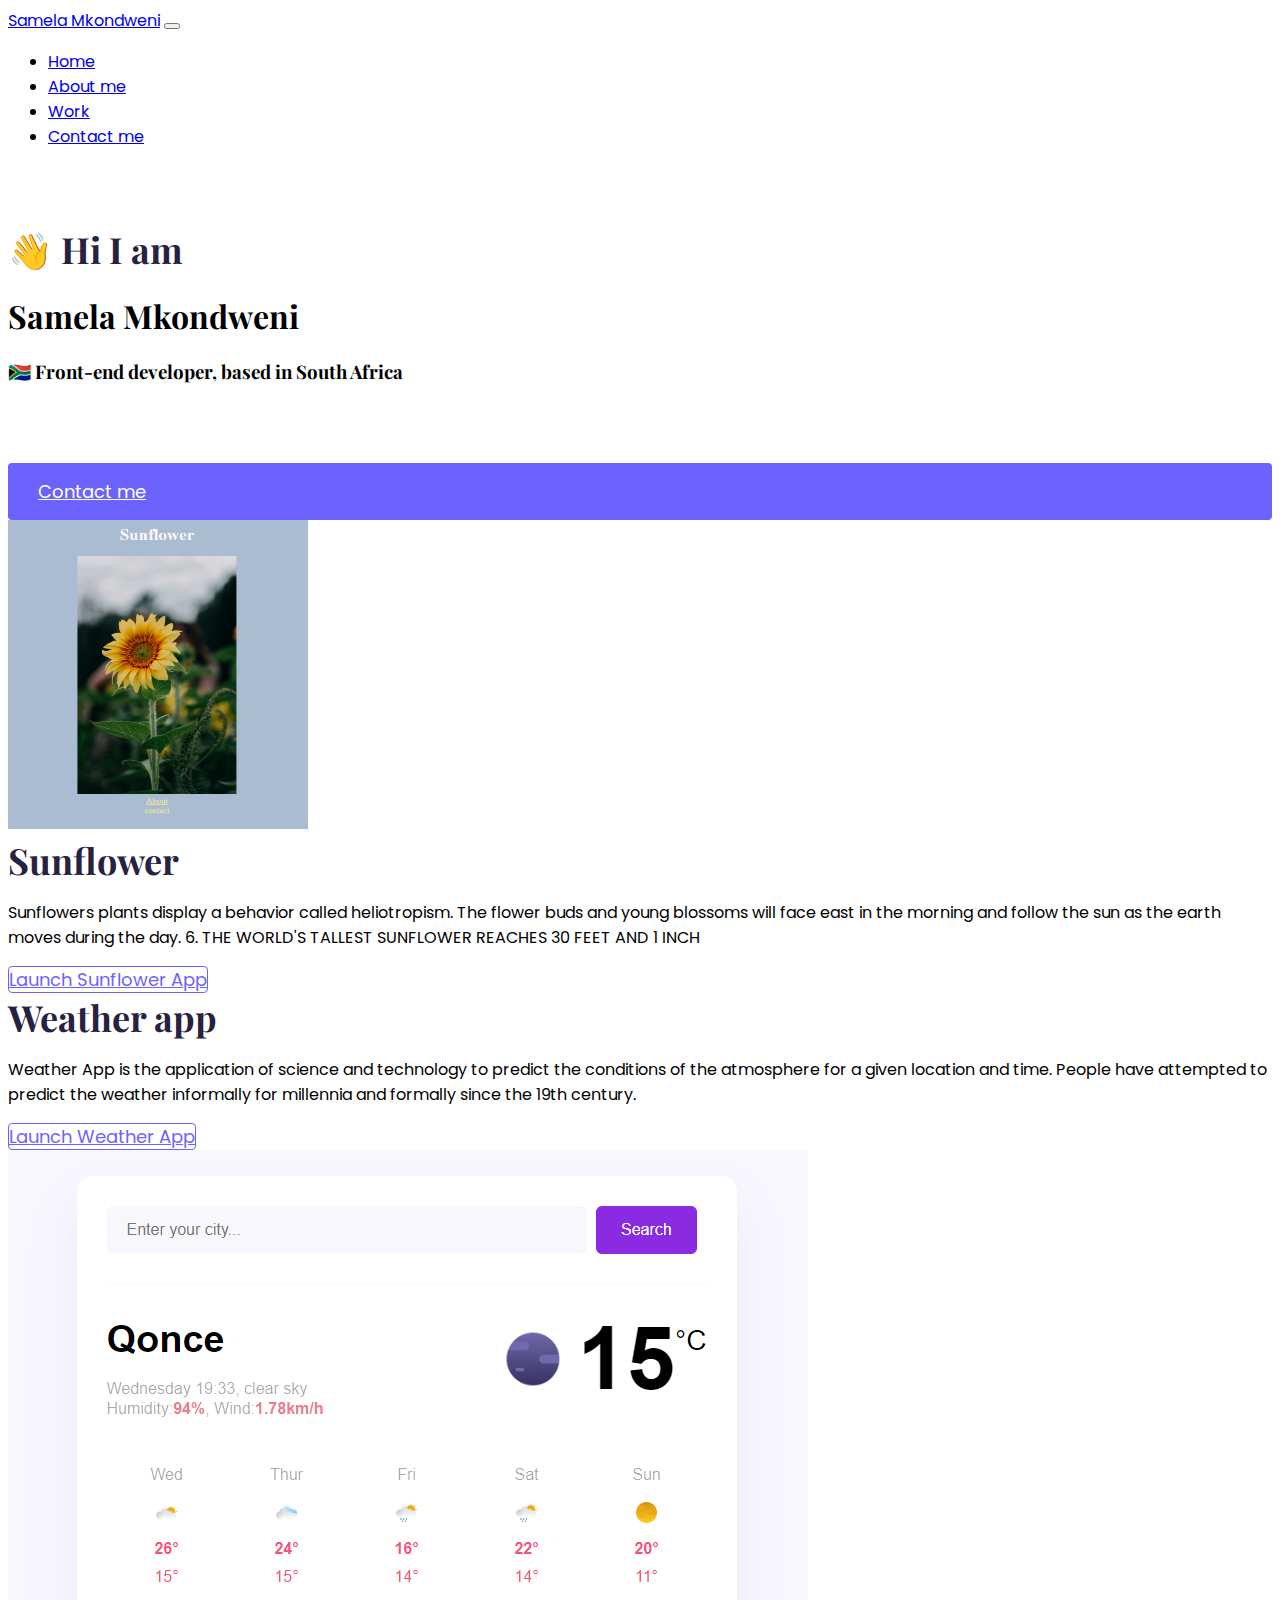
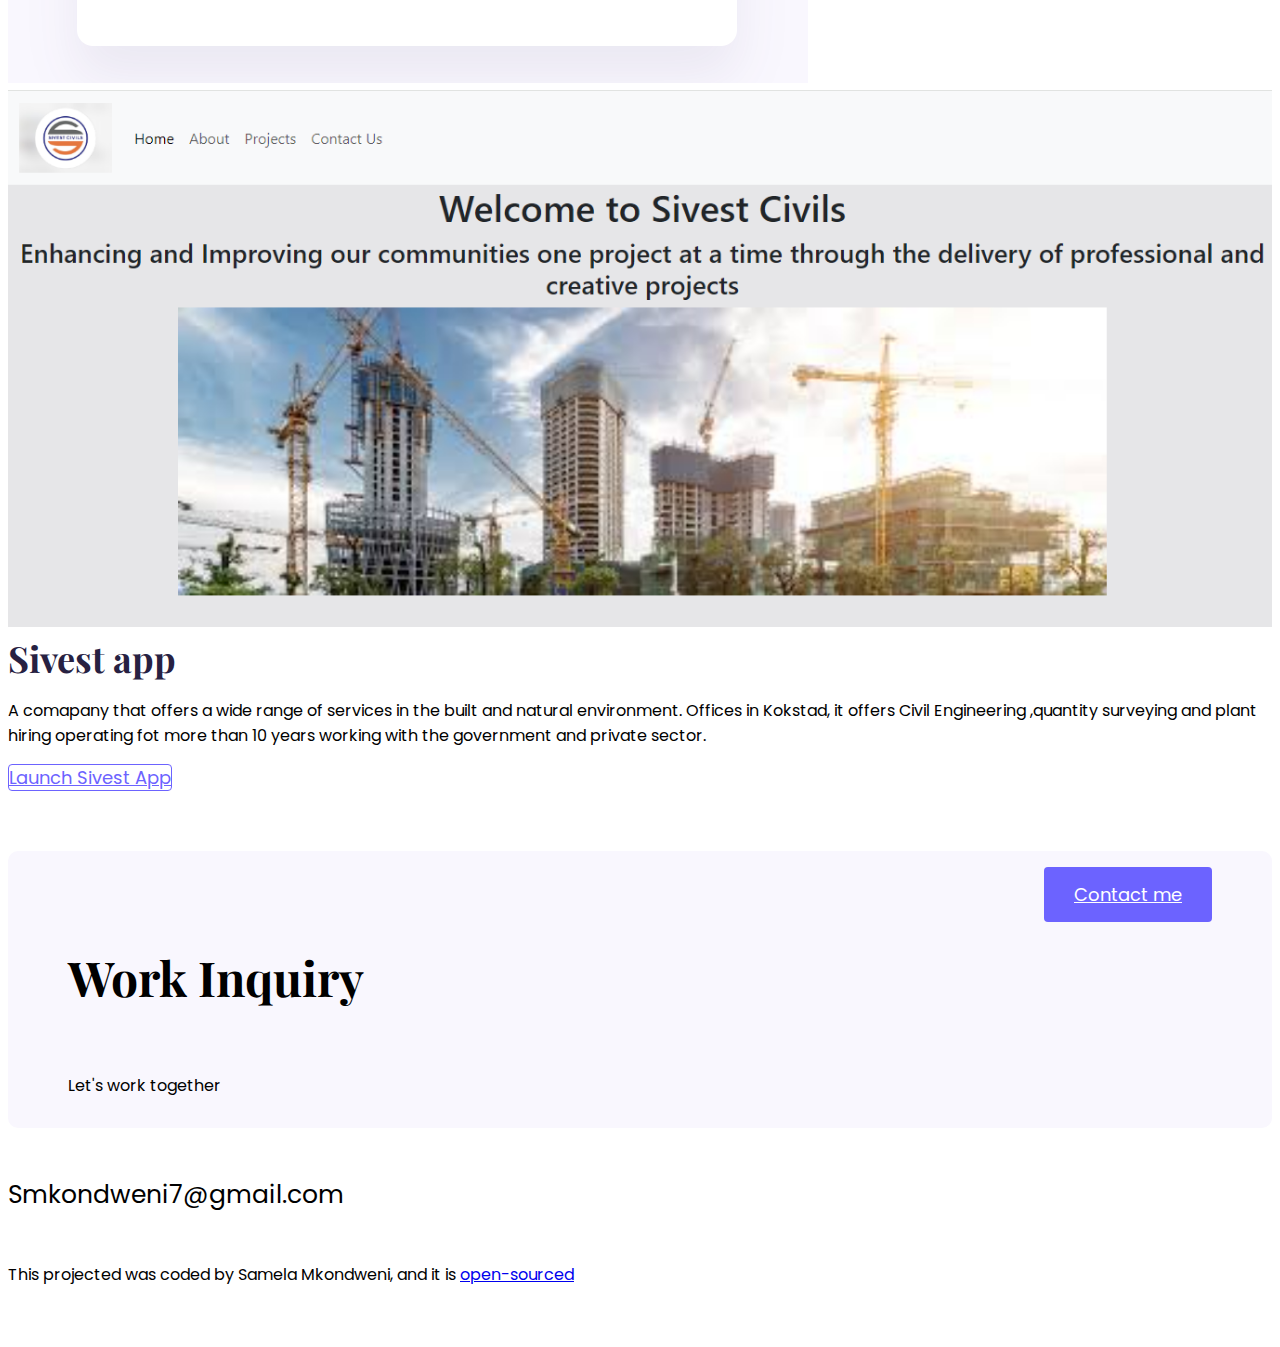
<file: index.html>
<!DOCTYPE html>
<html lang="en">

<head>
    <meta charset="UTF-8" />
    <meta http-equiv="X-UA-Compatible" content="IE=edge" />
    <meta name="viewport" content="width=device-width, initial-scale=1.0" />
    <meta name="description"
        content="Samela Mkondweni is a front-end developer based in South Africa, check out his projects and contact him for job inquiries" />
    <title>Front-end developer - Samela Mkondweni</title>
    <link href="https://cdn.jsdelivr.net/npm/bootstrap@5.0.0-beta2/dist/css/bootstrap.min.css" rel="stylesheet"
        integrity="sha384-BmbxuPwQa2lc/FVzBcNJ7UAyJxM6wuqIj61tLrc4wSX0szH/Ev+nYRRuWlolflfl" crossorigin="anonymous" />
        <link
            href="https://fonts.googleapis.com/css2?family=Playfair+Display:wght@700&family=Poppins:wght@500;700&display=swap"
            rel="stylesheet">
    <script src="https://cdn.jsdelivr.net/npm/bootstrap@5.0.0-beta2/dist/js/bootstrap.bundle.min.js"
        integrity="sha384-b5kHyXgcpbZJO/tY9Ul7kGkf1S0CWuKcCD38l8YkeH8z8QjE0GmW1gYU5S9FOnJ0"
        crossorigin="anonymous"></script>
    <link rel="stylesheet" href="/src/styles.css" />
</head>

<body>
    <nav class="navbar navbar-expand-lg navbar-light bg-light fixed-top">
        <div class="container">
            <a class="navbar-brand" href="/" title="Homepage">Samela Mkondweni</a>
            <button class="navbar-toggler" type="button" data-bs-toggle="collapse" data-bs-target="#navbarNav"
                aria-controls="navbarNav" aria-expanded="false" aria-label="Toggle navigation">
                <span class="navbar-toggler-icon"></span>
            </button>
            <div class="collapse navbar-collapse" id="navbarNav">
                <ul class="navbar-nav">
                    <li class="nav-item">
                        <a class="nav-link active" aria-current="page" href="/" tilte="Homepage">Home</a>
                    </li>
                    <li class="nav-item">
                        <a class="nav-link" href="/about.html" title="About Matt Delac">About me</a>
                    </li>
                    <li class="nav-item">
                        <a class="nav-link" href="/work.html" title="About Matt Delac">Work</a>
                    </li>
                    <li class="nav-item">
                        <a class="nav-link" href="/contact.html" title="Contact Matt Delac">Contact me</a>
                    </li>
                </ul>
            </div>
        </div>
    </nav>
    <div class="hero">
    <h2 class="text-center">👋 Hi I am</h2>
    <h1 class="text-center">Samela Mkondweni</h1>
    <h3 class="text-center">🇿🇦 Front-end developer, based in South Africa</h3>
    </div>
    <div>
        <a href="/contact.html" class="btn btn-branding d-block justify-content-center d-md-flex" title="Contact Samela Mkondweni">Contact me</a>
    </div>
    <div class="container ">
        <div class="row">
            <div class="col-sm-6">
                <img src="/images/sunflower.png" alt="Yoga project " class="img-fluid rounded d-none d-sm-block" width="300px"/>
            </div>
            <div class="col-sm-6">
                <h2 class="mb-3">Sunflower</h2>
                <p>
                    Sunflowers plants display a behavior called heliotropism. The flower buds and young blossoms will face east in the
                    morning and follow the sun as the earth moves during the day. 6. THE WORLD'S TALLEST SUNFLOWER REACHES 30 FEET AND 1
                    INCH
                </p>
                <div class="mt-5">
                    <a href="/work.html" class="btn btn-branding-outline" title="Sunflower project">Launch Sunflower App</a>
                </div>
            </div>
        </div>
        <div class="row mt-5">
            <div class="col-sm-6">
                <h2 class="mb-3">Weather app</h2>
                <p>
                Weather App is the application of science and technology to predict the conditions of the atmosphere for a given
                location and time. People have attempted to predict the weather informally for millennia and formally since the 19th
                century.
                </p>
                <div class="mt-5">
                    <a href="/work.html" class="btn btn-branding-outline" title="Weather project">Launch Weather App</a>
                </div>
            </div>
            <div class="col-sm-6">
                <img src="/images/weather.png" class="img-fluid rounded d-none d-sm-block" alt="Weather project" />
            </div>
        </div>
        <div class="row mt-5">
            <div class="col-sm-6">
                <img src="/images/sivest.png" class="img-fluid rounded d-none d-sm-block" alt="Sivest project" />
            </div>
            <div class="col-sm-6">
                <h2 class="mb-3">Sivest app</h2>
                <p>
                    A comapany that offers a wide range of services in the built and natural environment. Offices in Kokstad, it offers Civil Engineering ,quantity
                    surveying and plant hiring operating fot more than 10 years working with the government and private sector.
                </p>
                <div class="mt-5">
                    <a href="/work.html" class="btn btn-branding-outline" title="Weather project">Launch Sivest App</a>
                </div>
            </div>
        </div>
        <footer>
            <div class="contact-box d-flex justify-content-between mb-5 d-none d-md-flex">
                <div>
                <h4>
                    Work Inquiry
                </h4>
                <p class="text-muted ">
                    Let's work together 
                </p>
                </div>
                <div>
                <a href="/contact.html" class="btn btn-branding">
                    Contact me
                </a></div>
            </div>
            <div class="d-flex justify-content-center mb-5">
            <a href="smkondweni7@gmail.com" class="email-link" >Smkondweni7@gmail.com</a></div>
            <div class="social-links d-flex justify-content-center mb-5 ">
                <a href="https://www.github.com/samela1209" target="_blank" title="GitHub Profile">
                    <i class="fa-brands fa-instagram"></i></a>
                <a href="https://www.twitter.com/samelamkondweni" target="_blank" title="Twitter Profile">
                    <i class="fa-brands fa-twitter"></i></a>
                <a href="https://www.fa-instagram.com/samelamkondweni" target="_blank" title="Instagram Profile">
                    <i class="fa-brands fa-github"></i></a>
            </div>
        <p class="text-center mt-4">
            This projected was coded by Samela Mkondweni, and it is 
            <a href="https://github.com/Samela1209/About-page" target="_blank">
            open-sourced
            </a>
        </p>
        </footer>
    </div>
</body>

</html>
</file>
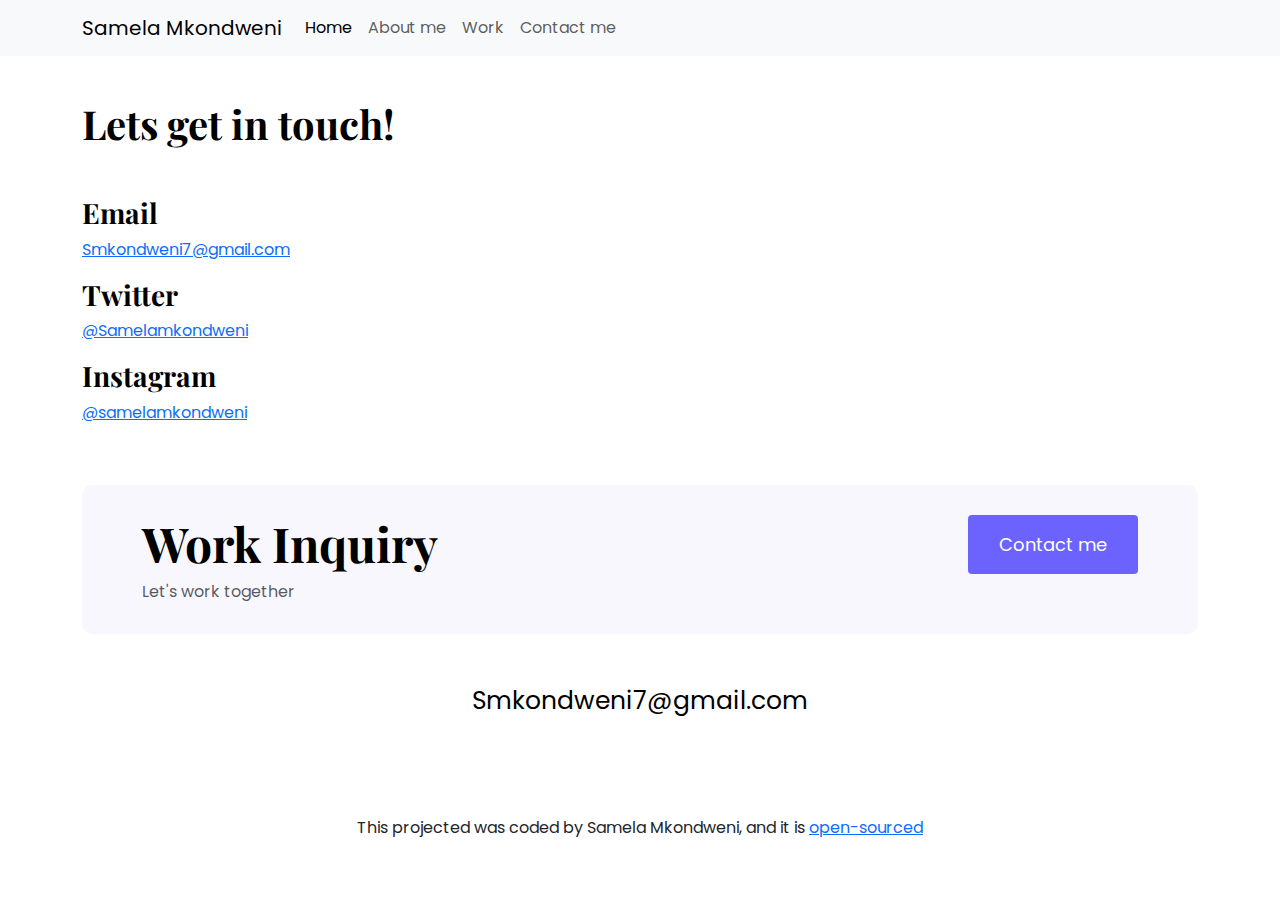
<file: contact.html>
<!DOCTYPE html>
<html lang="en">

<head>
    <meta charset="UTF-8">
    <meta name="viewport" content="width=device-width, initial-scale=1.0">
    <link href="https://cdn.jsdelivr.net/npm/bootstrap@5.3.3/dist/css/bootstrap.min.css" rel="stylesheet"
        integrity="sha384-QWTKZyjpPEjISv5WaRU9OFeRpok6YctnYmDr5pNlyT2bRjXh0JMhjY6hW+ALEwIH" crossorigin="anonymous">
    <script src="https://cdn.jsdelivr.net/npm/bootstrap@5.3.3/dist/js/bootstrap.bundle.min.js"
        integrity="sha384-YvpcrYf0tY3lHB60NNkmXc5s9fDVZLESaAA55NDzOxhy9GkcIdslK1eN7N6jIeHz"
        crossorigin="anonymous"></script>
<link href="https://fonts.googleapis.com/css2?family=Playfair+Display:wght@700&family=Poppins:wght@500;700&display=swap"
    rel="stylesheet">
    <link rel="stylesheet" href="/src/styles.css" />
    <title>Document</title>
</head>

<body>
    <nav class="navbar navbar-expand-lg navbar-light bg-light fixed-top">
        <div class="container">
            <a class="navbar-brand" href="/" title="Homepage">Samela Mkondweni</a>
            <button class="navbar-toggler" type="button" data-bs-toggle="collapse" data-bs-target="#navbarNav"
                aria-controls="navbarNav" aria-expanded="false" aria-label="Toggle navigation">
                <span class="navbar-toggler-icon"></span>
            </button>
            <div class="collapse navbar-collapse" id="navbarNav">
                <ul class="navbar-nav">
                    <li class="nav-item">
                        <a class="nav-link active" aria-current="page" href="/" tilte="Homepage">Home</a>
                    </li>
                    <li class="nav-item">
                        <a class="nav-link" href="/about.html" title="About Matt Delac">About me</a>
                    </li>
                    <li class="nav-item">
                        <a class="nav-link" href="/work.html" title="About Matt Delac">Work</a>
                    </li>
                    <li class="nav-item">
                        <a class="nav-link" href="/contact.html" title="Contact Matt Delac">Contact me</a>
                    </li>
                </ul>
            </div>
        </div>
    </nav>
    <div class="content-container container">
        <div class="content">
            <h1 class="mb-5">
                Lets get in touch!
            </h1>
            <h3>Email</h3>
            <p>
                <a href="mailto:patricia@gmail.com"> Smkondweni7@gmail.com</a>
            </p>
            <h3>Twitter</h3>
            <p>
            <a href="https://www.twitter.com/samelamkondweni" target="_blank">
                @Samelamkondweni
            </a>
            </p>

            <h3>Instagram</h3>
            <p>
                <a href="https://www.instagram.com/samelamkondweni" target="_blank">
            @samelamkondweni
          </a>
            </p>

        </div>
        <footer>
            <div class="contact-box d-flex justify-content-between mb-5 d-none d-md-flex">
                <div>
                    <h4>
                        Work Inquiry
                    </h4>
                    <p class="text-muted ">
                        Let's work together
                    </p>
                </div>
                <div>
                    <a href="/contact.html" class="btn btn-branding">
                        Contact me
                    </a>
                </div>
            </div>
            <div class="d-flex justify-content-center mb-5">
                <a href="smkondweni7@gmail.com" class="email-link">Smkondweni7@gmail.com</a>
            </div>
            <div class="social-links d-flex justify-content-center mb-5 ">
                <a href="https://www.github.com/samela1209" target="_blank" title="GitHub Profile">
                    <i class="fa-brands fa-instagram"></i></a>
                <a href="https://www.twitter.com/samelamkondweni" target="_blank" title="Twitter Profile">
                    <i class="fa-brands fa-twitter"></i></a>
                <a href="https://www.fa-instagram.com/samelamkondweni" target="_blank" title="Instagram Profile">
                    <i class="fa-brands fa-github"></i></a>
            </div>
            <p class="text-center mt-4">
                This projected was coded by Samela Mkondweni, and it is
                <a href="https://github.com/Samela1209/About-page" target="_blank">
                    open-sourced
                </a>
            </p>
        </footer>
    </div>
</body>

</html>
</file>
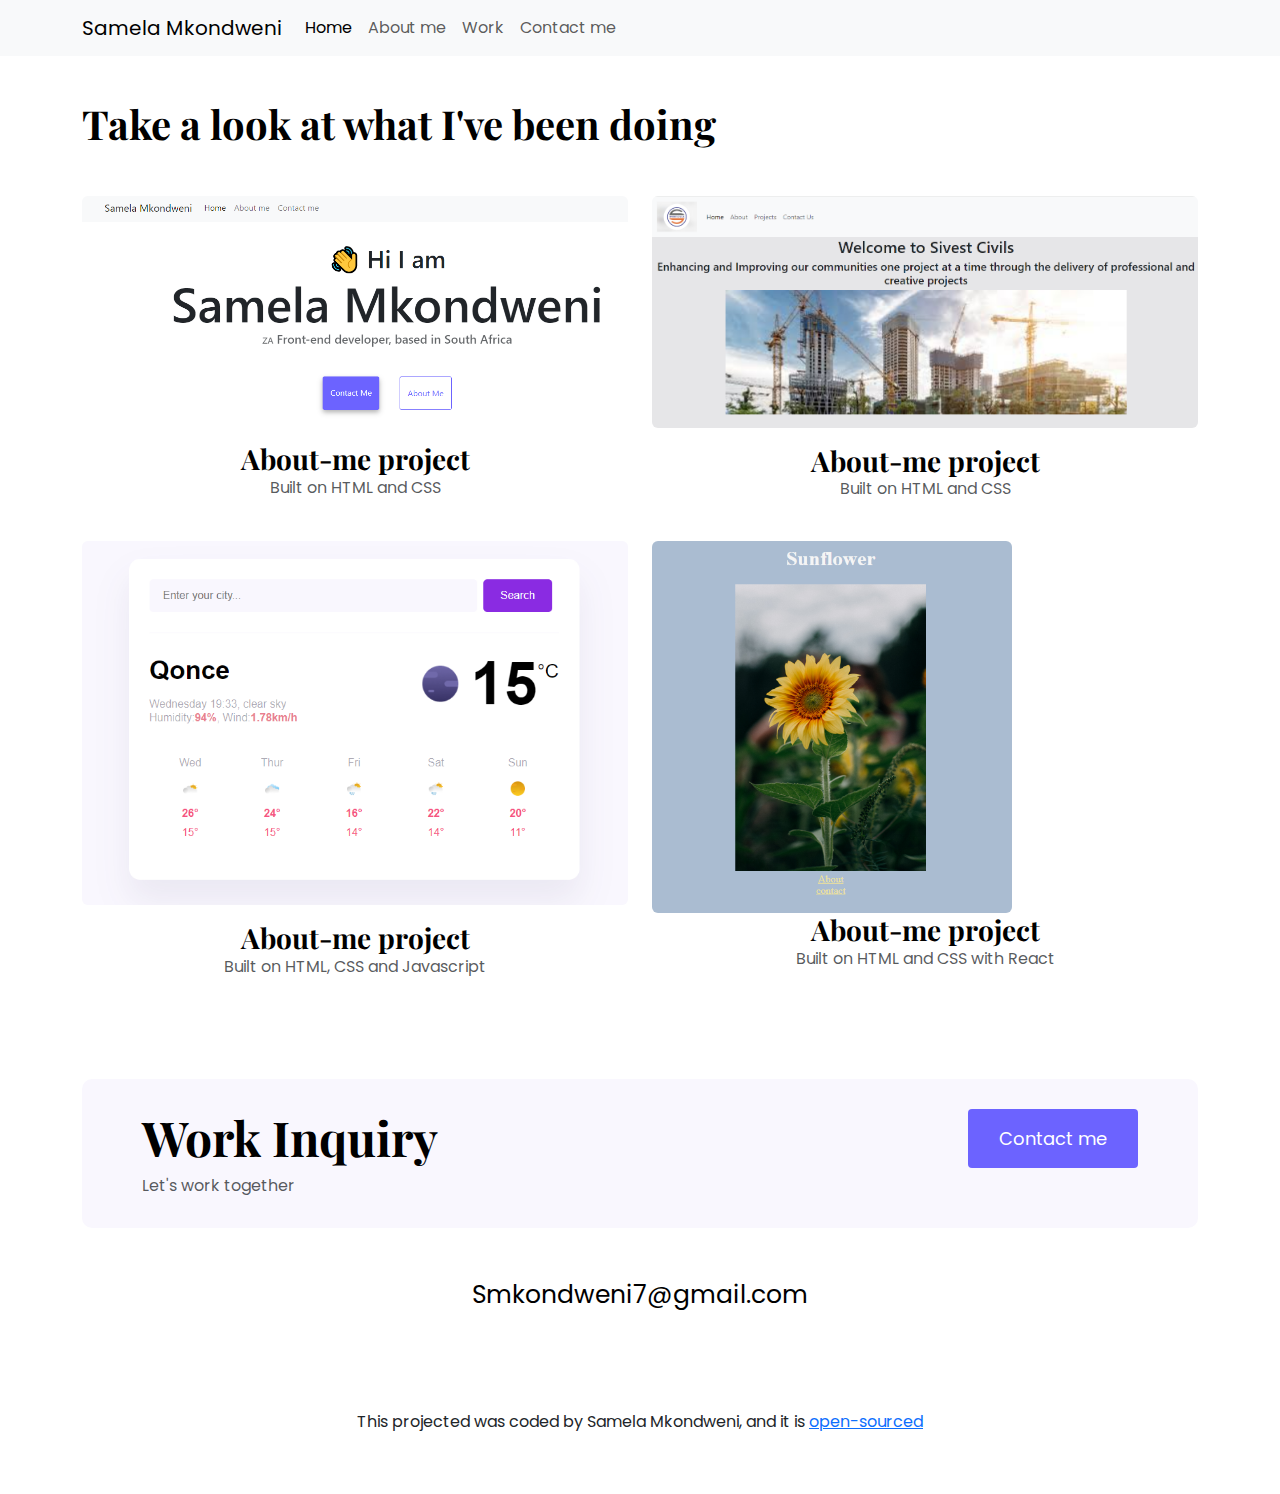
<file: work.html>
<!DOCTYPE html>
<html lang="en">
<head>
    <meta charset="UTF-8">
    <meta name="viewport" content="width=device-width, initial-scale=1.0">
    <link href="https://cdn.jsdelivr.net/npm/bootstrap@5.3.3/dist/css/bootstrap.min.css" rel="stylesheet"
        integrity="sha384-QWTKZyjpPEjISv5WaRU9OFeRpok6YctnYmDr5pNlyT2bRjXh0JMhjY6hW+ALEwIH" crossorigin="anonymous">
    <script src="https://cdn.jsdelivr.net/npm/bootstrap@5.3.3/dist/js/bootstrap.bundle.min.js"
        integrity="sha384-YvpcrYf0tY3lHB60NNkmXc5s9fDVZLESaAA55NDzOxhy9GkcIdslK1eN7N6jIeHz"
        crossorigin="anonymous"></script>
        <link href="https://fonts.googleapis.com/css2?family=Playfair+Display:wght@700&family=Poppins:wght@500;700&display=swap"
            rel="stylesheet">
<link rel="stylesheet" href="/src/styles.css" />
    <title>Document</title>
</head>
<body>
    <nav class="navbar navbar-expand-lg navbar-light bg-light fixed-top">
        <div class="container">
            <a class="navbar-brand" href="/" title="Homepage">Samela Mkondweni</a>
            <button class="navbar-toggler" type="button" data-bs-toggle="collapse" data-bs-target="#navbarNav"
                aria-controls="navbarNav" aria-expanded="false" aria-label="Toggle navigation">
                <span class="navbar-toggler-icon"></span>
            </button>
            <div class="collapse navbar-collapse" id="navbarNav">
                <ul class="navbar-nav">
                    <li class="nav-item">
                        <a class="nav-link active" aria-current="page" href="/" tilte="Homepage">Home</a>
                    </li>
                    <li class="nav-item">
                        <a class="nav-link" href="/about.html" title="About Matt Delac">About me</a>
                    </li>
                    <li class="nav-item">
                        <a class="nav-link" href="/work.html" title="About Matt Delac">Work</a>
                    </li>
                    <li class="nav-item">
                        <a class="nav-link" href="/contact.html" title="Contact Matt Delac">Contact me</a>
                    </li>
                </ul>
            </div>
        </div>
    </nav>
    <div class="content-container container">
        <div class="content">
    <h1 class="mb-5">
        Take a look at what I've been doing 
    </h1>
    <div class="row">
        <div class="col-md-6 mb-4">
            <img src="images/aboutme.png" class="img-fluid mb-3 rounded" alt>
            <h3 class="text-center m-0">About-me project</h3>
            <p class="text-center text-muted">Built on HTML and CSS</p>
            </div>
            <div class="col-md-6 mb-4">
                <img src="images/sivest.png" class="img-fluid mb-3 rounded" alt>
                <h3 class="text-center m-0">About-me project</h3>
                <p class="text-center text-muted">Built on HTML and CSS</p>
            </div>
        <div class="col-md-6 mb-4">
            <img src="images/weather.png" class="img-fluid mb-3 rounded" alt>
            <h3 class="text-center m-0">About-me project</h3>
            <p class="text-center text-muted">Built on HTML, CSS and Javascript</p>
        </div>
        <div class="col-6 mb-4">
            <img src="images/sunflower.png" class="img-fluid mb-6 rounded " width="360px 600px" alt>
            <h3 class="text-center m-0">About-me project</h3>
            <p class="text-center text-muted">Built on HTML and CSS with React</p>
        </div>
        </div>
    </div>
    <footer>
        <div class="contact-box d-flex justify-content-between mb-5 d-none d-md-flex">
            <div>
                <h4>
                    Work Inquiry
                </h4>
                <p class="text-muted ">
                    Let's work together
                </p>
            </div>
            <div>
                <a href="/contact.html" class="btn btn-branding">
                    Contact me
                </a>
            </div>
        </div>
        <div class="d-flex justify-content-center mb-5">
            <a href="smkondweni7@gmail.com" class="email-link">Smkondweni7@gmail.com</a>
        </div>
        <div class="social-links d-flex justify-content-center mb-5 ">
            <a href="https://www.github.com/samela1209" target="_blank" title="GitHub Profile">
                <i class="fa-brands fa-instagram"></i></a>
            <a href="https://www.twitter.com/samelamkondweni" target="_blank" title="Twitter Profile">
                <i class="fa-brands fa-twitter"></i></a>
            <a href="https://www.fa-instagram.com/samelamkondweni" target="_blank" title="Instagram Profile">
                <i class="fa-brands fa-github"></i></a>
        </div>
        <p class="text-center mt-4">
            This projected was coded by Samela Mkondweni, and it is
            <a href="https://github.com/Samela1209/About-page" target="_blank">
                open-sourced
            </a>
        </p>
    </footer>
    </div>
</body>
</html>
</file>
<file: src/styles.css>
:root {
    --branding-color: #6c63ff;
    --secondary-color: #f9f7fe;
    --heading-font-family: "Playfair Display", serif;
    --default-font-family: "Poppins", sans-serif;
}

body {
    font-family: var(--default-font-family);
}

h1,
h2,
h3,
h4,
h5,
h6 {
    color: black;
    font-family: var(--heading-font-family);
    font-weight: bold;
}
h4{
    font-size: 48px;
}
.hero{
    padding: 60px 0;
}
.btn-branding{
    background: var(--branding-color);
    border-radius: 4px;
    color: white;
    font-size: 18px;
    line-height: 27px;
    padding: 15px 30px;
}
.btn-branding-outline {
    color: var(--branding-color);
    border: 1px solid var(--branding-color);
    border-radius: 4px;
    font-size: 18px;
    line-height: 27px;
    
}
.content{
    margin-top: 100px;
}
.about-section-content h1 {
    font-size: 64px;
    line-height: 80px;
    padding: 15px 30px;
    margin-top: 60px;
}
.about-section-content h2 {
    font-size: 18px;
    font-family: var(--default-font-family);
}
.mb-4 {
    margin-bottom: 1.5rem !important;
}
.about-section-content p {
    font-size: 14px;
}
.img-fluid {
    max-width: 100%;
    height: auto;
}
img {
    overflow-clip-margin: content-box;
    overflow: clip;
}

.mb-5 {
    margin-bottom: 3rem !important;
}
.text-center h1,h2{
    font-size: 36px;
    font-weight: bold;
    margin: 0;
    color: #272142;
}
.text-center h3 {
    font-family: var(--heading-font-family);
    font-weight: normal;
    line-height: 1.5;
    font-size: 24px;
}

.mb-5 {
    margin-bottom: 3rem !important;
}
footer {
    display: block;
    unicode-bidi: isolate;
    margin: 60px 0;
}
footer .contact-box{
    background: var(--secondary-color);
    padding: 30px 120px;
    border-radius: 10px;
}
@media (min-width: 768px) {
    .d-md-flex {
        display: flex !important;
    }
}.mb-5 {
    margin-bottom: 3rem !important;
}

.justify-content-between {
    justify-content: space-between !important;
}

.mt-3 {
    margin-top: 1rem !important;
}
footer{
    margin:60px 0
}

footer .contact-box{
    background: var(--secondary-color);
    padding: 30px 60px;
    border-radius: 10px;
}
footer .contact-box p{
    margin: 0;
}

footer .email-link{
    text-decoration: none;
    color: black;
    font-size: 25px;
 
}
footer .email-link:hover{
    color: var(--branding-color);
}
footer .social-linkv a{
    margin: 0 20px;
    color: var(--branding-color);
    background: var(--secondary-color);
    padding:10px 14px;
    border-radius: 50px;
    font-size: 18px;
    transition: all 150ms ease-in-out;
}
footer .social-links a:hover{
    color: wheat;
    background: var(--branding-color);
}
</file>
